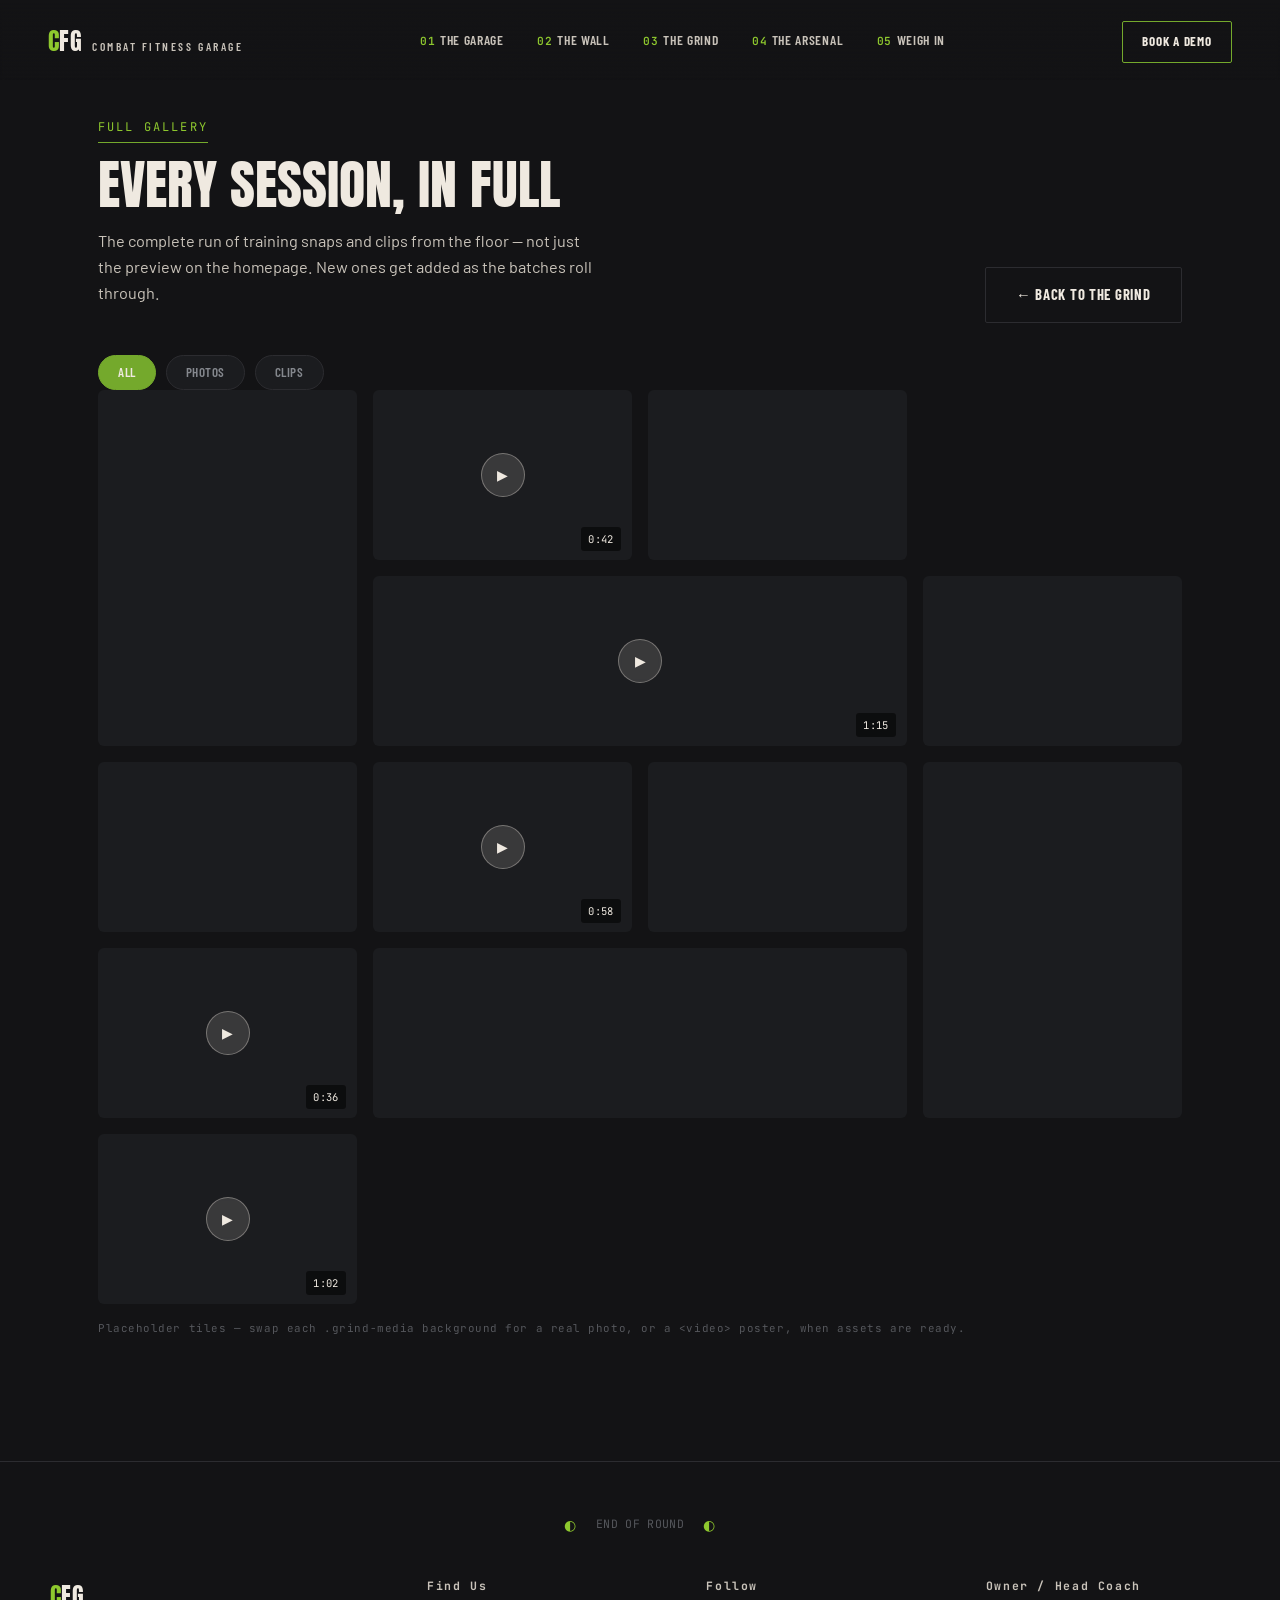
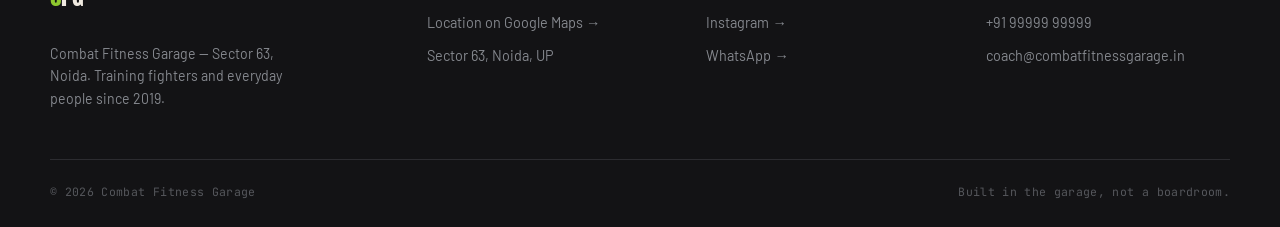
<file: gallery.html>
<!DOCTYPE html>
<html lang="en">
<head>
<meta charset="UTF-8">
<meta name="viewport" content="width=device-width, initial-scale=1.0">
<title>Full Gallery — Combat Fitness Garage</title>
<meta name="description" content="Every training photo and clip from Combat Fitness Garage — MMA, Boxing, BJJ, Wrestling, Kickboxing and strength.">

<link rel="preconnect" href="https://fonts.googleapis.com">
<link rel="preconnect" href="https://fonts.gstatic.com" crossorigin>
<link href="https://fonts.googleapis.com/css2?family=Anton&family=Barlow:wght@400;500;600;700;800&family=Barlow+Condensed:wght@500;600;700&family=JetBrains+Mono:wght@400;500;700&display=swap" rel="stylesheet">

<link rel="stylesheet" href="styles.css">
</head>
<body class="is-loaded">

<!-- ================= NAV ================= -->
<header class="nav" id="siteNav">
  <a href="index.html#top" class="nav-brand">
    <span class="nav-brand-mark"><span class="mark-c">C</span><span class="mark-fg">FG</span></span>
    <span class="nav-brand-full">COMBAT&nbsp;FITNESS&nbsp;GARAGE</span>
  </a>
  <nav class="nav-links">
    <a href="index.html#garage"><span class="nl-num">01</span>The Garage</a>
    <a href="index.html#wall"><span class="nl-num">02</span>The Wall</a>
    <a href="index.html#grind"><span class="nl-num">03</span>The Grind</a>
    <a href="index.html#arsenal"><span class="nl-num">04</span>The Arsenal</a>
    <a href="index.html#weighin"><span class="nl-num">05</span>Weigh In</a>
  </nav>
  <a href="index.html#weighin" class="nav-cta">Book a Demo</a>
  <button class="nav-burger" id="navBurger" aria-label="Open menu">
    <span></span><span></span><span></span>
  </button>
</header>

<!-- ================= GALLERY HEADER ================= -->
<section class="round gallery-header">
  <div class="round-head">
    <span class="round-tag mono">FULL GALLERY</span>
    <h2 class="round-title">Every Session, In Full</h2>
    <p class="round-desc">The complete run of training snaps and clips from the floor — not just the preview on the homepage. New ones get added as the batches roll through.</p>
  </div>
  <a href="index.html#grind" class="btn btn-ghost">
    <span>← Back to The Grind</span>
  </a>
</section>

<!-- ================= FULL GALLERY GRID ================= -->
<section class="round gallery-body">
  <div class="grind-filters" role="tablist" aria-label="Filter highlights">
    <button type="button" class="grind-filter is-active" data-filter="all">All</button>
    <button type="button" class="grind-filter" data-filter="photo">Photos</button>
    <button type="button" class="grind-filter" data-filter="video">Clips</button>
  </div>

  <div class="gallery-grid" id="galleryGrid">

    <figure class="grind-tile g-tall" data-type="photo">
      <div class="grind-media grind-ph-1"></div>
      <figcaption>Sunrise conditioning batch <span class="mono">· 6 AM</span></figcaption>
    </figure>

    <figure class="grind-tile" data-type="video">
      <div class="grind-media grind-ph-2">
        <span class="grind-play" aria-hidden="true">▶</span>
        <span class="grind-duration mono">0:42</span>
      </div>
      <figcaption>Pad-work combo breakdown</figcaption>
    </figure>

    <figure class="grind-tile" data-type="photo">
      <div class="grind-media grind-ph-3"></div>
      <figcaption>First class nerves, week one</figcaption>
    </figure>

    <figure class="grind-tile g-wide" data-type="video">
      <div class="grind-media grind-ph-4">
        <span class="grind-play" aria-hidden="true">▶</span>
        <span class="grind-duration mono">1:15</span>
      </div>
      <figcaption>Live sparring — Saturday open mat</figcaption>
    </figure>

    <figure class="grind-tile" data-type="photo">
      <div class="grind-media grind-ph-5"></div>
      <figcaption>Hand-wrap ritual, pre-session</figcaption>
    </figure>

    <figure class="grind-tile" data-type="photo">
      <div class="grind-media grind-ph-6"></div>
      <figcaption>Strength floor, heavy day</figcaption>
    </figure>

    <figure class="grind-tile" data-type="video">
      <div class="grind-media grind-ph-7">
        <span class="grind-play" aria-hidden="true">▶</span>
        <span class="grind-duration mono">0:58</span>
      </div>
      <figcaption>Footwork drill, beginner batch</figcaption>
    </figure>

    <figure class="grind-tile" data-type="photo">
      <div class="grind-media grind-ph-8"></div>
      <figcaption>Cooldown &amp; mobility work</figcaption>
    </figure>

    <figure class="grind-tile g-tall" data-type="photo">
      <div class="grind-media grind-ph-9"></div>
      <figcaption>BJJ mat time, evening batch</figcaption>
    </figure>

    <figure class="grind-tile" data-type="video">
      <div class="grind-media grind-ph-10">
        <span class="grind-play" aria-hidden="true">▶</span>
        <span class="grind-duration mono">0:36</span>
      </div>
      <figcaption>Wrestling clinch drills</figcaption>
    </figure>

    <figure class="grind-tile g-wide" data-type="photo">
      <div class="grind-media grind-ph-11"></div>
      <figcaption>Kickboxing pad rounds, Friday session</figcaption>
    </figure>

    <figure class="grind-tile" data-type="video">
      <div class="grind-media grind-ph-12">
        <span class="grind-play" aria-hidden="true">▶</span>
        <span class="grind-duration mono">1:02</span>
      </div>
      <figcaption>Post-class team huddle</figcaption>
    </figure>

  </div>

  <p class="grind-note mono">Placeholder tiles — swap each .grind-media background for a real photo, or a &lt;video&gt; poster, when assets are ready.</p>
</section>

<!-- ================= FOOTER — THE CORNER ================= -->
<footer class="footer" id="corner">
  <div class="footer-bell-row">
    <span class="footer-bell mono">◐</span>
    <span class="mono">END OF ROUND</span>
    <span class="footer-bell mono">◐</span>
  </div>

  <div class="footer-grid">
    <div class="footer-brand">
      <span class="nav-brand-mark"><span class="mark-c">C</span><span class="mark-fg">FG</span></span>
      <p>Combat Fitness Garage — Sector 63, Noida. Training fighters and everyday people since 2019.</p>
    </div>

    <div class="footer-col">
      <h4 class="mono">Find Us</h4>
      <a href="https://maps.google.com/?q=Combat+Fitness+Garage+Sector+63+Noida" target="_blank" rel="noopener">Location on Google Maps →</a>
      <a href="index.html#top">Sector 63, Noida, UP</a>
    </div>

    <div class="footer-col">
      <h4 class="mono">Follow</h4>
      <a href="https://instagram.com/combatfitnessgarage" target="_blank" rel="noopener">Instagram →</a>
      <a href="https://wa.me/919999999999" target="_blank" rel="noopener">WhatsApp →</a>
    </div>

    <div class="footer-col">
      <h4 class="mono">Owner / Head Coach</h4>
      <a href="tel:+919999999999">+91 99999 99999</a>
      <a href="mailto:coach@combatfitnessgarage.in">coach@combatfitnessgarage.in</a>
    </div>
  </div>

  <div class="footer-bottom mono">
    <span>© <span id="year"></span> Combat Fitness Garage</span>
    <span>Built in the garage, not a boardroom.</span>
  </div>
</footer>

<!--
  Self-contained script for this page only (nav burger, filters, footer year).
  Deliberately not sharing script.js: that file assumes homepage-only elements
  (booking form, preloader, hero counters) exist and isn't safe to include here.
-->
<script>
(() => {
  "use strict";

  const nav = document.getElementById("siteNav");
  const burger = document.getElementById("navBurger");
  burger.addEventListener("click", () => nav.classList.toggle("is-open"));
  nav.querySelectorAll(".nav-links a").forEach(a =>
    a.addEventListener("click", () => nav.classList.remove("is-open"))
  );

  const filters = document.querySelectorAll(".grind-filter");
  const tiles = document.querySelectorAll(".grind-tile");
  filters.forEach(btn => {
    btn.addEventListener("click", () => {
      filters.forEach(b => b.classList.remove("is-active"));
      btn.classList.add("is-active");
      const filter = btn.dataset.filter;
      tiles.forEach(tile => {
        const match = filter === "all" || tile.dataset.type === filter;
        tile.classList.toggle("is-filtered-out", !match);
      });
    });
  });

  document.getElementById("year").textContent = new Date().getFullYear();
})();
</script>
</body>
</html>
</file>
<file: styles.css>
/* =========================================================
   CFG — COMBAT FITNESS GARAGE
   Design tokens
   ========================================================= */
:root{
  --void:        #131315;
  --void-2:      #1b1c1f;
  --canvas:      #201f22;
  --line:        #2c2c30;
  --concrete:    #85888e;
  --concrete-lo: #55575c;
  --tape:        #efe9e0;
  --tape-dim:    #c9c3ba;
  --brand:       #74a92c;
  --brand-hi:    #8ec82e;
  --caution:     #e7b432;

  --f-display: "Anton", "Barlow Condensed", sans-serif;
  --f-body: "Barlow", sans-serif;
  --f-cond: "Barlow Condensed", sans-serif;
  --f-mono: "JetBrains Mono", monospace;

  --container: 1180px;
  --ease: cubic-bezier(.16,.84,.26,1);
  --ease-out-back: cubic-bezier(.2,1.2,.4,1);
}

*,*::before,*::after{ box-sizing:border-box; }
html{ scroll-behavior:smooth; }
html,body{ margin:0; padding:0; }

body{
  background:var(--void);
  color:var(--tape);
  font-family:var(--f-body);
  font-size:16px;
  line-height:1.6;
  -webkit-font-smoothing:antialiased;
  overflow-x:hidden;
}

img{ max-width:100%; display:block; }
a{ color:inherit; text-decoration:none; }
ul{ list-style:none; margin:0; padding:0; }
button{ font-family:inherit; cursor:pointer; }
input,select,textarea{ font-family:inherit; }

.mono{ font-family:var(--f-mono); letter-spacing:.03em; }

@media (prefers-reduced-motion: reduce){
  *,*::before,*::after{ animation-duration:.001ms !important; animation-iteration-count:1 !important; transition-duration:.001ms !important; scroll-behavior:auto !important; }
}

:focus-visible{
  outline:2px solid var(--caution);
  outline-offset:3px;
}

/* =========================================================
   PRELOADER — "seconds out" bell countdown
   ========================================================= */
.preloader{
  position:fixed; inset:0; z-index:200;
  background:var(--void);
  display:flex; align-items:center; justify-content:center;
  transition:opacity .6s var(--ease), visibility .6s var(--ease);
}
.preloader.is-hidden{ opacity:0; visibility:hidden; pointer-events:none; }
.preloader-inner{ text-align:center; }
.pl-word{
  display:block; font-family:var(--f-cond); font-weight:600;
  letter-spacing:.4em; text-transform:uppercase;
  font-size:.8rem; color:var(--concrete); margin-bottom:.75rem;
  opacity:0; animation:plFade .5s var(--ease) forwards;
}
.pl-count{
  display:block; font-family:var(--f-display); font-size:clamp(4rem,12vw,7rem);
  color:var(--tape); line-height:1;
}
@keyframes plFade{ to{ opacity:1; } }

/* =========================================================
   ROUND TIMER — top scroll progress, styled like a fight clock
   ========================================================= */
.round-timer{
  position:fixed; top:0; left:0; right:0; height:3px;
  background:var(--line); z-index:150;
}
.round-timer-fill{
  height:100%; width:0%;
  background:linear-gradient(90deg, var(--brand), var(--caution));
  transition:width .1s linear;
}

/* =========================================================
   NAV
   ========================================================= */
.nav{
  position:fixed; top:3px; left:0; right:0; z-index:120;
  display:flex; align-items:center; justify-content:space-between;
  padding:1.1rem clamp(1.25rem,4vw,3rem);
  background:linear-gradient(to bottom, rgba(19,19,21,.92), rgba(19,19,21,0));
  backdrop-filter:blur(2px);
}
.nav-brand{ display:flex; align-items:baseline; gap:.6rem; }
.nav-brand-mark{
  font-family:var(--f-display); font-size:1.5rem; letter-spacing:.02em;
}
.mark-c{ color:var(--brand-hi); }
.mark-fg{ color:var(--tape); }
.nav-brand-full{
  font-family:var(--f-cond); font-weight:600; font-size:.72rem;
  letter-spacing:.22em; color:var(--tape-dim);
}
.nav-links{ display:flex; gap:2.1rem; }
.nav-links a{
  position:relative; font-family:var(--f-cond); font-weight:600;
  font-size:.85rem; letter-spacing:.05em; text-transform:uppercase;
  color:var(--tape-dim); padding-bottom:4px;
  transition:color .25s var(--ease);
}
.nl-num{ font-family:var(--f-mono); color:var(--brand-hi); font-size:.7rem; margin-right:.4em; }
.nav-links a::after{
  content:""; position:absolute; left:0; bottom:0; height:2px; width:0;
  background:var(--caution); transition:width .3s var(--ease-out-back);
}
.nav-links a:hover{ color:var(--tape); }
.nav-links a:hover::after{ width:100%; }

.nav-cta{
  font-family:var(--f-cond); font-weight:700; font-size:.82rem;
  letter-spacing:.06em; text-transform:uppercase;
  border:1px solid var(--brand); color:var(--tape);
  padding:.6rem 1.2rem; border-radius:2px;
  transition:background .25s var(--ease), color .25s var(--ease), transform .2s var(--ease);
}
.nav-cta:hover{ background:var(--brand); transform:translateY(-2px); }

.nav-burger{ display:none; background:none; border:0; width:32px; height:22px; position:relative; }
.nav-burger span{
  position:absolute; left:0; right:0; height:2px; background:var(--tape);
  transition:transform .25s var(--ease), opacity .25s var(--ease);
}
.nav-burger span:nth-child(1){ top:0; }
.nav-burger span:nth-child(2){ top:10px; }
.nav-burger span:nth-child(3){ top:20px; }

/* =========================================================
   HERO
   ========================================================= */
.hero{
  position:relative; min-height:100vh;
  display:flex; flex-direction:column; align-items:center; justify-content:center;
  padding:8rem 1.5rem 3rem;
  overflow:hidden;
  text-align:center;
}
.hero-bg{ position:absolute; inset:0; z-index:0; }
.hero-stripe{
  position:absolute; top:-10%; height:130%; width:220px;
  background:var(--void-2); transform:skewX(-12deg);
  opacity:.6;
}
.hero-stripe.s1{ left:8%; }
.hero-stripe.s2{ left:72%; background:var(--canvas); opacity:.45; }
.hero-grain{
  position:absolute; inset:0;
  background-image:radial-gradient(circle at 1px 1px, rgba(255,255,255,.035) 1px, transparent 0);
  background-size:3px 3px;
}

.hero-tape{
  position:absolute; top:5.4rem; left:0; width:100%;
  background:var(--brand); color:var(--tape);
  font-family:var(--f-cond); font-weight:700; font-size:.72rem;
  letter-spacing:.18em; text-transform:uppercase;
  padding:.4rem 0; z-index:1;
  transform:rotate(-1.2deg) scale(1.03);
  white-space:nowrap; overflow:hidden;
}
.hero-tape span{
  display:inline-block; padding-left:100%;
  animation:marquee 22s linear infinite;
}
@keyframes marquee{ to{ transform:translateX(-100%); } }

.hero-content{ position:relative; z-index:2; max-width:820px; margin-top:1rem; }
.hero-eyebrow{
  font-family:var(--f-mono); font-size:.78rem; letter-spacing:.15em;
  color:var(--concrete); text-transform:uppercase; margin:0 0 1.1rem;
}
.hero-title{
  font-family:var(--f-display); font-weight:400;
  font-size:clamp(2.8rem, 9vw, 6.4rem);
  line-height:.94; letter-spacing:.01em;
  text-transform:uppercase; margin:0 0 1.4rem;
}
.hero-title span{ display:block; }
.hero-title-accent{
  background:linear-gradient(120deg, var(--brand-hi) 10%, var(--brand) 55%, #4c6b1f 100%);
  -webkit-background-clip:text; background-clip:text;
  color:transparent; -webkit-text-fill-color:transparent;
}

.hero-sub{
  font-size:1.06rem; color:var(--tape-dim); max-width:560px;
  margin:0 auto 2.2rem;
}

.hero-actions{ display:flex; gap:1rem; justify-content:center; flex-wrap:wrap; }

.btn{
  position:relative; display:inline-flex; align-items:center; justify-content:center;
  font-family:var(--f-cond); font-weight:700; font-size:.92rem;
  letter-spacing:.05em; text-transform:uppercase;
  padding:.95rem 1.9rem; border-radius:2px; border:1px solid transparent;
  overflow:hidden; isolation:isolate;
  transition:transform .2s var(--ease), box-shadow .2s var(--ease);
}
.btn span{ position:relative; z-index:2; }
.btn:active{ transform:scale(.96); }

.btn-primary{ background:var(--brand); color:var(--tape); }
.btn-primary::before{
  content:""; position:absolute; inset:0; z-index:1;
  background:var(--brand-hi);
  transform:translateY(101%); transition:transform .25s var(--ease);
}
.btn-primary:hover::before{ transform:translateY(0); }
.btn-primary:hover{ box-shadow:0 8px 24px -8px rgba(134,194,50,.5); }

.btn-ghost{ border-color:var(--line); color:var(--tape); }
.btn-ghost:hover{ border-color:var(--tape-dim); background:var(--void-2); }

.btn-block{ width:100%; }

/* impact ripple on click, added via JS */
.btn .impact{
  position:absolute; z-index:1; border-radius:50%;
  background:rgba(255,255,255,.35);
  transform:scale(0); animation:impact .5s ease-out forwards;
  pointer-events:none;
}
@keyframes impact{ to{ transform:scale(3); opacity:0; } }

/* Tale of the tape */
.tape-card{
  position:relative; z-index:2; margin-top:3.2rem;
  background:rgba(27,28,31,.75); border:1px solid var(--line);
  backdrop-filter:blur(6px);
  border-radius:3px; padding:1.4rem clamp(1rem,4vw,2.6rem);
}
.tape-row{ display:flex; align-items:center; gap:clamp(1rem,3vw,2.6rem); flex-wrap:wrap; justify-content:center; }
.tape-stat{ display:flex; flex-direction:column; align-items:center; min-width:90px; }
.tape-num{
  font-family:var(--f-mono); font-weight:700; font-size:clamp(1.6rem,4vw,2.1rem);
  color:var(--caution);
}
.tape-label{
  font-family:var(--f-cond); font-size:.72rem; letter-spacing:.1em;
  text-transform:uppercase; color:var(--concrete); margin-top:.2rem;
}
.tape-div{ width:1px; height:32px; background:var(--line); }

.scroll-cue{
  position:absolute; bottom:1.6rem; left:50%; transform:translateX(-50%);
  display:flex; flex-direction:column; align-items:center; gap:.5rem;
  font-family:var(--f-mono); font-size:.65rem; letter-spacing:.2em;
  color:var(--concrete-lo); text-transform:uppercase; z-index:2;
}
.scroll-cue span{
  width:1px; height:26px; background:linear-gradient(var(--concrete-lo), transparent);
  animation:cueMove 1.8s var(--ease) infinite;
}
@keyframes cueMove{ 0%{ opacity:0; transform:scaleY(.3); transform-origin:top;} 40%{opacity:1; transform:scaleY(1); transform-origin:top;} 100%{opacity:0; transform:scaleY(1); transform-origin:bottom;} }

/* =========================================================
   PAGE-LOAD STAGGERED REVEAL (hero)
   ========================================================= */
.reveal{
  opacity:0; transform:translateY(26px);
}
body.is-loaded .reveal{
  animation:revealUp .8s var(--ease) forwards;
}
body.is-loaded .reveal[data-delay="0"]{ animation-delay:.05s; }
body.is-loaded .reveal[data-delay="1"]{ animation-delay:.18s; }
body.is-loaded .reveal[data-delay="2"]{ animation-delay:.30s; }
body.is-loaded .reveal[data-delay="3"]{ animation-delay:.42s; }
body.is-loaded .reveal[data-delay="4"]{ animation-delay:.58s; }
body.is-loaded .reveal[data-delay="5"]{ animation-delay:.72s; }
body.is-loaded .reveal[data-delay="6"]{ animation-delay:.9s; }
@keyframes revealUp{ to{ opacity:1; transform:translateY(0); } }

/* Scroll-triggered reveals (generic) */
.reveal-on-scroll{ opacity:0; transform:translateY(30px); transition:opacity .7s var(--ease), transform .7s var(--ease); }
.reveal-on-scroll.is-visible{ opacity:1; transform:translateY(0); }

/* =========================================================
   ROUND SECTIONS — shared
   ========================================================= */
.round{ padding:7rem clamp(1.25rem,4vw,3rem); max-width:var(--container); margin:0 auto; }

/* Full gallery page — header/body spacing (no hero above it) */
.gallery-header{
  display:flex; align-items:flex-end; justify-content:space-between; gap:2rem; flex-wrap:wrap;
  padding-bottom:2rem;
}
.gallery-header .round-head{ margin-bottom:0; }
.gallery-body{ padding-top:0; }
.round-head{ margin-bottom:3.2rem; max-width:640px; }
.round-head-light{ max-width:680px; }
.round-tag{
  display:inline-block; font-size:.75rem; color:var(--brand-hi);
  letter-spacing:.18em; margin-bottom:.9rem;
  border-bottom:1px solid var(--brand); padding-bottom:.3rem;
}
.round-title{
  font-family:var(--f-display); font-weight:400; text-transform:uppercase;
  font-size:clamp(2.2rem,5vw,3.4rem); line-height:1; margin:0 0 .8rem;
}
.round-desc{ color:var(--tape-dim); font-size:1.02rem; max-width:56ch; }

/* =========================================================
   ROUND 01 — THE GARAGE
   ========================================================= */
.round-garage{ background:var(--void); }
.garage-grid{ display:grid; grid-template-columns:1.15fr .85fr; gap:clamp(2rem,5vw,4rem); align-items:start; }
.garage-lede{ font-size:1.2rem; color:var(--tape); font-weight:500; margin:0 0 1.1rem; }
.garage-copy > p{ color:var(--tape-dim); }

.garage-pillars{ margin-top:2.4rem; display:flex; flex-direction:column; gap:1.6rem; }
.pillar{ display:grid; grid-template-columns:44px 1fr; gap:1rem; align-items:start; padding-top:1.2rem; border-top:1px solid var(--line); }
.pillar-mark{ color:var(--caution); font-size:.85rem; padding-top:.15rem; }
.pillar h3{ font-family:var(--f-cond); font-weight:700; font-size:1.05rem; margin:0 0 .3rem; text-transform:uppercase; letter-spacing:.02em; }
.pillar p{ margin:0; color:var(--concrete); font-size:.94rem; }

.garage-visual{ position:sticky; top:6rem; }
.visual-frame{
  background:var(--void-2); border:1px solid var(--line); border-radius:4px;
  padding:2.4rem 1.6rem; position:relative; overflow:hidden;
  min-height:380px; display:flex; align-items:center; justify-content:center;
}
.visual-frame::before{
  content:""; position:absolute; inset:0;
  background:
    repeating-linear-gradient(135deg, rgba(255,255,255,.025) 0 2px, transparent 2px 14px);
}
.visual-bagline{ display:flex; gap:2.4rem; position:relative; z-index:1; }
.bag{
  width:34px; height:120px; border-radius:16px;
  background:linear-gradient(180deg, var(--brand) 0%, #33420f 100%);
  position:relative; box-shadow:inset -6px 0 10px rgba(0,0,0,.35);
  animation:swing 3.4s ease-in-out infinite;
  transform-origin:top center;
}
.bag::before{ content:""; position:absolute; top:-22px; left:50%; width:2px; height:22px; background:var(--concrete-lo); transform:translateX(-50%); }
.bag:nth-child(2){ animation-delay:.5s; height:150px; }
.bag:nth-child(3){ animation-delay:1s; height:100px; }
@keyframes swing{ 0%,100%{ transform:rotate(-4deg); } 50%{ transform:rotate(4deg); } }

/* Photo slideshow — sits above the bags; each slide fades to fully
   transparent between photos, so the swinging bags show through the gap */
.visual-slideshow{ position:absolute; inset:0; z-index:2; }
.visual-slide{
  position:absolute; inset:0; width:100%; height:100%;
  object-fit:cover; opacity:0;
  transition:opacity 1s var(--ease);
}
.visual-slide.is-active{ opacity:1; }
.visual-slideshow::after{
  content:""; position:absolute; inset:0; z-index:3; pointer-events:none;
  background:linear-gradient(180deg, rgba(19,19,21,0) 55%, rgba(19,19,21,.85) 100%);
}

.visual-tape-strip{
  position:absolute; z-index:4; bottom:1.2rem; left:50%; transform:translateX(-50%);
  font-size:.62rem; letter-spacing:.13em; color:var(--concrete);
  background:var(--void); padding:.35rem .8rem; border:1px solid var(--line); border-radius:2px;
  white-space:nowrap; max-width:calc(100% - 2rem); overflow:hidden; text-overflow:ellipsis;
}

/* =========================================================
   ROUND 02 — THE WALL (achievements, horizontal drag)
   ========================================================= */
.round-wall{ background:var(--void-2); max-width:none; padding-left:0; padding-right:0; }
.round-wall .round-head{ padding:0 clamp(1.25rem,4vw,3rem); max-width:680px; margin-left:auto; margin-right:auto; text-align:left; }
.wall-track-wrap{ position:relative; margin-top:2.6rem; }
.wall-track{
  display:flex; gap:1.4rem; overflow-x:auto; scroll-snap-type:x proximity;
  padding:.5rem clamp(1.25rem,4vw,3rem) 1.5rem;
  scrollbar-width:thin; scrollbar-color:var(--line) transparent;
  cursor:grab;
}
.wall-track:active{ cursor:grabbing; }
.wall-track::-webkit-scrollbar{ height:6px; }
.wall-track::-webkit-scrollbar-thumb{ background:var(--line); border-radius:3px; }

.card-record{
  flex:0 0 300px; scroll-snap-align:start;
  background:var(--void); border:1px solid var(--line); border-radius:4px;
  padding:1.6rem; position:relative; overflow:hidden;
  min-height:230px; display:flex; flex-direction:column; justify-content:flex-end;
  transition:transform .3s var(--ease-out-back), border-color .3s var(--ease);
}
.card-record:hover{ transform:translateY(-6px); border-color:var(--brand); }
.card-record:hover .record-bg img{ transform:scale(1.06); }

/* Achievement photo sits behind the copy; scrim keeps captions/headings legible */
.record-bg{ position:absolute; inset:0; z-index:0; }
.record-bg img{
  position:absolute; inset:0; width:100%; height:100%; object-fit:cover;
  transition:transform .5s var(--ease);
}
.record-bg::after{
  content:""; position:absolute; inset:0; pointer-events:none;
  background:linear-gradient(180deg, rgba(19,19,21,.25) 0%, rgba(19,19,21,.55) 45%, rgba(15,16,18,.94) 100%);
}
.card-record > *:not(.record-bg){ position:relative; z-index:1; }

.record-year{ color:var(--caution); font-size:.78rem; }
.card-record h3{ font-family:var(--f-cond); font-weight:700; font-size:1.12rem; line-height:1.25; margin:.6rem 0 .6rem; text-transform:uppercase; }
.card-record p{ color:var(--tape-dim); font-size:.9rem; margin:0 0 1.1rem; }
.record-tag{
  display:inline-block; font-family:var(--f-mono); font-size:.68rem;
  letter-spacing:.08em; color:var(--tape); background:rgba(27,28,31,.75);
  border:1px solid var(--line); padding:.25rem .6rem; border-radius:20px;
  backdrop-filter:blur(2px);
}

/* International medalist — pinned, distinct */
.card-record-intl{ border-color:var(--caution); }
.card-record-intl:hover{ border-color:var(--caution); }
.card-record-intl .record-bg::after{
  background:linear-gradient(180deg, rgba(36,29,16,.25) 0%, rgba(36,29,16,.55) 45%, rgba(20,16,8,.94) 100%);
}
.record-intl-badge{
  display:inline-block; font-size:.62rem; letter-spacing:.14em;
  color:var(--void); background:var(--caution);
  padding:.3rem .6rem; border-radius:20px; margin-bottom:.7rem;
}
.record-tag-intl{ border-color:var(--caution); color:var(--caution); }

.wall-fade{ position:absolute; top:0; bottom:1.5rem; width:60px; pointer-events:none; z-index:2; }
.wall-fade-l{ left:0; background:linear-gradient(90deg, var(--void-2), transparent); }
.wall-fade-r{ right:0; background:linear-gradient(-90deg, var(--void-2), transparent); }
.wall-hint{ text-align:center; font-size:.7rem; color:var(--concrete-lo); letter-spacing:.1em; margin:0 0 1rem; }

/* =========================================================
   ROUND 03 — THE GRIND (training snaps / highlights)
   ========================================================= */
.round-grind{ background:var(--void); }



.grind-top-row{
  display:flex; align-items:center; justify-content:space-between; gap:1rem;
  flex-wrap:wrap; margin-bottom:1.6rem;
}
.btn-gallery{ border-color:var(--brand); color:var(--tape); padding:.7rem 1.3rem; font-size:.82rem; }
.btn-gallery:hover{ background:var(--brand); border-color:var(--brand); }

.grind-filters{ display:flex; gap:.6rem; }
.grind-filter{
  background:var(--void-2); border:1px solid var(--line); color:var(--concrete);
  font-family:var(--f-cond); font-weight:600; font-size:.82rem; letter-spacing:.04em;
  text-transform:uppercase; padding:.55rem 1.2rem; border-radius:20px;
  transition:border-color .2s var(--ease), color .2s var(--ease), background .2s var(--ease);
}
.grind-filter:hover{ border-color:var(--concrete-lo); color:var(--tape); }
.grind-filter.is-active{ background:var(--brand); border-color:var(--brand); color:var(--tape); }

/* Homepage preview — compact horizontal-scroll track (keeps Arsenal/Weigh In in place) */
.grind-track-wrap{ position:relative; }
.grind-track{
  display:flex; gap:1rem; overflow-x:auto; scroll-snap-type:x proximity;
  padding:.3rem .1rem 1rem; cursor:grab;
  scrollbar-width:thin; scrollbar-color:var(--line) transparent;
}
.grind-track:active{ cursor:grabbing; }
.grind-track::-webkit-scrollbar{ height:6px; }
.grind-track::-webkit-scrollbar-thumb{ background:var(--line); border-radius:3px; }
.grind-track .grind-tile{ flex:0 0 260px; height:210px; scroll-snap-align:start; }

.grind-fade{ position:absolute; top:0; bottom:1rem; width:60px; pointer-events:none; z-index:2; }
.grind-fade-l{ left:0; background:linear-gradient(90deg, var(--void), transparent); }
.grind-fade-r{ right:0; background:linear-gradient(-90deg, var(--void), transparent); }

/* Full gallery page — static masonry grid (no scroll clipping needed, own page) */
.gallery-grid{
  display:grid; grid-template-columns:repeat(4, 1fr);
  grid-auto-rows:170px; gap:1rem;
}
.gallery-grid .grind-tile.g-wide{ grid-column:span 2; }
.gallery-grid .grind-tile.g-tall{ grid-row:span 2; }

.grind-tile{
  margin:0; position:relative; border-radius:6px; overflow:hidden;
  cursor:pointer;
  transition:transform .3s var(--ease), opacity .3s var(--ease);
}
.grind-tile.is-filtered-out{
  display:none;
}
.grind-tile:hover{ transform:scale(1.02); }
.grind-tile:hover .grind-media{ transform:scale(1.08); }

.grind-media{
  position:absolute; inset:0; transition:transform .5s var(--ease);
  display:flex; align-items:center; justify-content:center; gap:.5rem;
  background:var(--void-2); overflow:hidden;
}
/* Photos/video load from /Media (JPEG posters + MP4 clips), referenced directly in the HTML */
.grind-media img,
.grind-media video{
  position:absolute; inset:0; width:100%; height:100%;
  object-fit:cover; z-index:0;
}
.grind-play, .grind-duration{ position:relative; z-index:1; }

/* Tiles with a real, playable clip: hand off to native video controls
   instead of the decorative play icon, so clicks actually hit the player */
.grind-tile.has-video .grind-media{ cursor:default; }
.grind-tile.has-video video{ pointer-events:auto; }
.grind-tile.has-video figcaption{ pointer-events:none; }

.grind-play{
  width:44px; height:44px; border-radius:50%; background:rgba(239,233,224,.14);
  border:1px solid rgba(239,233,224,.35); color:var(--tape);
  display:flex; align-items:center; justify-content:center; font-size:.85rem;
  backdrop-filter:blur(3px); transition:background .2s var(--ease), transform .2s var(--ease);
  pointer-events:none;
}
.grind-tile:hover .grind-play{ background:var(--brand); border-color:var(--brand); transform:scale(1.08); }
.grind-duration{
  position:absolute; bottom:.6rem; right:.7rem; font-size:.66rem; color:var(--tape);
  background:rgba(0,0,0,.55); padding:.2rem .45rem; border-radius:3px;
}
.grind-tile figcaption{
  position:absolute; left:0; right:0; bottom:0; z-index:2;
  padding:.7rem .8rem .6rem; font-family:var(--f-cond); font-size:.82rem; color:var(--tape);
  background:linear-gradient(to top, rgba(0,0,0,.75), transparent);
  opacity:0; transform:translateY(6px);
  transition:opacity .25s var(--ease), transform .25s var(--ease);
}
.grind-tile:hover figcaption{ opacity:1; transform:translateY(0); }
.grind-note{ margin-top:1rem; font-size:.68rem; color:var(--concrete-lo); letter-spacing:.05em; }

/* =========================================================
   ROUND 04 — THE ARSENAL (packages)
   ========================================================= */
.round-arsenal .round-head{ text-align:left; }
.pkg-grid{ display:grid; grid-template-columns:repeat(3,1fr); gap:1.6rem; align-items:stretch; }

@media (max-width: 1180px) and (min-width: 981px){
  .pkg-grid{ grid-template-columns:repeat(2,1fr); }
}
.pkg-card{
  background:var(--void-2); border:1px solid var(--line); border-radius:6px;
  padding:2rem 1.7rem; display:flex; flex-direction:column;
  position:relative;
  transition:transform .35s var(--ease-out-back), border-color .3s var(--ease), box-shadow .35s var(--ease);
}
.pkg-card:hover{ transform:translateY(-8px) rotate(-.3deg); border-color:var(--concrete-lo); box-shadow:0 18px 40px -18px rgba(0,0,0,.6); }
.pkg-featured{ border-color:var(--brand); background:linear-gradient(180deg, #1d2410, var(--void-2) 40%); }
.pkg-featured:hover{ border-color:var(--brand-hi); transform:translateY(-10px) rotate(.3deg); }
.pkg-badge{
  position:absolute; top:-.8rem; right:1.6rem; background:var(--brand);
  color:var(--void); font-size:.65rem; letter-spacing:.1em; padding:.35rem .7rem; border-radius:20px;
}

.pkg-class{ color:var(--concrete-lo); font-size:.68rem; letter-spacing:.12em; }
.pkg-top h3{ font-family:var(--f-display); font-weight:400; text-transform:uppercase; font-size:1.9rem; margin:.4rem 0 .6rem; }
.pkg-desc{ color:var(--concrete); font-size:.92rem; margin:0 0 1.4rem; min-height:2.6em; }

.pkg-list{ display:flex; flex-direction:column; gap:.6rem; margin-bottom:1.6rem; }
.pkg-list li{
  font-size:.87rem; color:var(--tape-dim); padding-left:1.2rem; position:relative;
}
.pkg-list li::before{ content:"—"; position:absolute; left:0; color:var(--brand-hi); }

.pkg-plans{ display:flex; flex-direction:column; gap:.55rem; margin-bottom:1.6rem; }
.plan-opt{
  display:flex; align-items:center; gap:.7rem; padding:.6rem .8rem;
  border:1px solid var(--line); border-radius:4px; cursor:pointer;
  transition:border-color .2s var(--ease), background .2s var(--ease);
}
.plan-opt:hover{ border-color:var(--concrete-lo); }
.plan-opt input{ position:absolute; opacity:0; width:0; height:0; }
.plan-radio{
  width:15px; height:15px; border-radius:50%; border:2px solid var(--concrete-lo);
  flex:0 0 auto; position:relative; transition:border-color .2s var(--ease);
}
.plan-radio::after{
  content:""; position:absolute; inset:2px; border-radius:50%; background:var(--caution);
  transform:scale(0); transition:transform .18s var(--ease-out-back);
}
.plan-opt input:checked + .plan-radio{ border-color:var(--caution); }
.plan-opt input:checked + .plan-radio::after{ transform:scale(1); }
.plan-opt input:checked ~ .plan-label{ color:var(--tape); }
.plan-label{ font-family:var(--f-cond); font-size:.88rem; color:var(--tape-dim); flex:1; }
.plan-price{ font-size:.85rem; color:var(--tape); }

.btn-pkg{
  margin-top:auto; background:transparent; border:1px solid var(--concrete-lo); color:var(--tape);
  width:100%;
}
.btn-pkg:hover{ border-color:var(--tape); background:var(--void); }
.btn-pkg-primary{ background:var(--brand); border-color:var(--brand); }
.btn-pkg-primary:hover{ background:var(--brand-hi); border-color:var(--brand-hi); }

/* =========================================================
   ROUND 04 — WEIGH IN (booking)
   ========================================================= */
.round-weighin{ background:var(--void-2); }
.round-weighin .round-head{ text-align:left; }
.weighin-grid{ display:grid; grid-template-columns:1.5fr 1fr; gap:2.4rem; align-items:start; }

.booking-form{
  background:var(--void); border:1px solid var(--line); border-radius:6px;
  padding:2rem clamp(1.3rem,3vw,2.2rem);
}
.toggle-row{ display:flex; gap:.5rem; margin-bottom:1.6rem; background:var(--void-2); padding:.3rem; border-radius:5px; }
.toggle-btn{
  flex:1; background:none; border:0; color:var(--concrete); padding:.7rem .6rem;
  font-family:var(--f-cond); font-weight:600; font-size:.85rem; letter-spacing:.03em;
  text-transform:uppercase; border-radius:4px; transition:background .25s var(--ease), color .25s var(--ease);
}
.toggle-btn.is-active{ background:var(--brand); color:var(--tape); }
.toggle-btn[data-mode="fees"].is-active{ background:var(--caution); color:var(--void); }

/* mode-conditional fields — collapsed smoothly when hidden */
.mode-only{
  display:grid; grid-template-rows:1fr; opacity:1;
  transition:grid-template-rows .3s var(--ease), opacity .25s var(--ease), margin .3s var(--ease);
}
.mode-only > *{ overflow:hidden; min-height:0; }
.mode-only.is-hidden{
  grid-template-rows:0fr; opacity:0; margin:0 !important; pointer-events:none;
}
.mode-only.is-hidden label,
.mode-only.is-hidden input,
.mode-only.is-hidden select,
.mode-only.is-hidden .slot-grid{ margin:0; padding:0; border-width:0; }

/* time-slot pills */
.slot-grid{ display:grid; grid-template-columns:repeat(2,1fr); gap:.6rem; }
.slot-btn{
  background:var(--void-2); border:1px solid var(--line); color:var(--tape-dim);
  padding:.7rem .6rem; border-radius:4px; font-family:var(--f-mono); font-size:.82rem;
  transition:border-color .2s var(--ease), color .2s var(--ease), background .2s var(--ease), transform .15s var(--ease);
}
.slot-btn:hover{ border-color:var(--concrete-lo); color:var(--tape); }
.slot-btn.is-selected{
  border-color:var(--caution); background:rgba(231,180,50,.1); color:var(--tape);
  transform:translateY(-2px);
}

.form-row{ display:grid; grid-template-columns:1fr 1fr; gap:1.1rem; }
.field{ margin-bottom:1.1rem; }
.field label{ display:block; font-family:var(--f-cond); font-size:.8rem; letter-spacing:.05em; text-transform:uppercase; color:var(--tape-dim); margin-bottom:.45rem; }
.field .opt{ color:var(--concrete-lo); text-transform:none; letter-spacing:0; }
.field input, .field select, .field textarea{
  width:100%; background:var(--void-2); border:1px solid var(--line); color:var(--tape);
  padding:.75rem .9rem; border-radius:4px; font-size:.95rem;
  transition:border-color .2s var(--ease), box-shadow .2s var(--ease);
}
.field input:focus, .field select:focus, .field textarea:focus{
  outline:none; border-color:var(--caution); box-shadow:0 0 0 3px rgba(231,180,50,.12);
}
.field textarea{ resize:vertical; }
.form-note{ font-size:.78rem; color:var(--concrete-lo); margin:.9rem 0 0; text-align:center; }

.weighin-side{ display:flex; flex-direction:column; gap:1.2rem; position:sticky; top:6rem; }
.side-card{ background:var(--void); border:1px solid var(--line); border-radius:6px; padding:1.5rem 1.6rem; }
.side-card h3{ font-size:.78rem; color:var(--brand-hi); letter-spacing:.12em; margin:0 0 1rem; }
.side-list{ display:flex; flex-direction:column; gap:.7rem; }
.side-list li{ display:flex; justify-content:space-between; font-size:.88rem; color:var(--tape-dim); border-bottom:1px dashed var(--line); padding-bottom:.6rem; }
.side-list li span:first-child{ color:var(--concrete-lo); }
.side-card-accent{ background:linear-gradient(160deg, #1c2510, var(--void)); border-color:var(--brand); }
.side-card-accent p{ margin:0 0 1rem; color:var(--tape-dim); font-size:.9rem; }
.side-link{ display:block; font-family:var(--f-cond); font-weight:600; margin-bottom:.5rem; color:var(--tape); transition:color .2s var(--ease); }
.side-link:hover{ color:var(--caution); }

/* =========================================================
   SUCCESS MODAL
   ========================================================= */
.modal-overlay{
  position:fixed; inset:0; z-index:180; background:rgba(10,10,11,.78);
  display:flex; align-items:center; justify-content:center;
  opacity:0; visibility:hidden; transition:opacity .3s var(--ease), visibility .3s var(--ease);
  padding:1.5rem;
}
.modal-overlay.is-open{ opacity:1; visibility:visible; }
.modal-box{
  background:var(--void-2); border:1px solid var(--line); border-radius:8px;
  padding:2.4rem clamp(1.5rem,4vw,3rem); text-align:center; max-width:400px;
  transform:translateY(20px) scale(.96); transition:transform .35s var(--ease-out-back);
}
.modal-overlay.is-open .modal-box{ transform:translateY(0) scale(1); }
.modal-bell{ color:var(--caution); margin-bottom:1rem; display:flex; justify-content:center; }
.modal-overlay.is-open .modal-bell svg{ animation:ring .6s var(--ease) .1s; }
@keyframes ring{ 0%,100%{ transform:rotate(0);} 20%{transform:rotate(-14deg);} 40%{transform:rotate(11deg);} 60%{transform:rotate(-7deg);} 80%{transform:rotate(4deg);} }
.modal-box h3{ font-family:var(--f-display); font-weight:400; text-transform:uppercase; font-size:1.6rem; margin:0 0 .7rem; }
.modal-box p{ color:var(--tape-dim); font-size:.94rem; margin:0 0 1.6rem; }

/* =========================================================
   IMAGE PREVIEW LIGHTBOX — click any photo to view it full-size
   ========================================================= */
img.lightbox-img{ cursor:pointer; }

.lightbox-overlay{
  position:fixed; inset:0; z-index:190; background:rgba(10,10,11,.92);
  display:flex; align-items:center; justify-content:center;
  opacity:0; visibility:hidden; transition:opacity .3s var(--ease), visibility .3s var(--ease);
  padding:2rem;
}
.lightbox-overlay.is-open{ opacity:1; visibility:visible; }

.lightbox-figure{
  max-width:min(90vw, 1100px); max-height:88vh; margin:0;
  display:flex; flex-direction:column; align-items:center; gap:1rem;
  transform:scale(.96); transition:transform .35s var(--ease-out-back);
}
.lightbox-overlay.is-open .lightbox-figure{ transform:scale(1); }
.lightbox-figure img{
  max-width:100%; max-height:76vh; object-fit:contain;
  border-radius:6px; border:1px solid var(--line);
  box-shadow:0 30px 60px -20px rgba(0,0,0,.6);
}
.lightbox-figure figcaption{
  font-family:var(--f-cond); font-size:.95rem; color:var(--tape-dim);
  text-align:center; letter-spacing:.02em;
}

.lightbox-close, .lightbox-nav{
  position:absolute; z-index:2;
  background:rgba(27,28,31,.8); border:1px solid var(--line); color:var(--tape);
  border-radius:50%; display:flex; align-items:center; justify-content:center;
  transition:background .2s var(--ease), border-color .2s var(--ease), transform .2s var(--ease);
}
.lightbox-close:hover, .lightbox-nav:hover{ background:var(--brand); border-color:var(--brand); }

.lightbox-close{
  top:1.4rem; right:1.6rem; width:44px; height:44px; font-size:1.7rem; line-height:1;
}
.lightbox-close:hover{ transform:rotate(90deg); }

.lightbox-nav{ top:50%; transform:translateY(-50%); width:48px; height:48px; font-size:1.9rem; line-height:1; }
.lightbox-nav:hover{ transform:translateY(-50%) scale(1.08); }
.lightbox-prev{ left:1.6rem; }
.lightbox-next{ right:1.6rem; }

@media (max-width: 680px){
  .lightbox-nav{ width:40px; height:40px; font-size:1.5rem; }
  .lightbox-prev{ left:.6rem; }
  .lightbox-next{ right:.6rem; }
  .lightbox-close{ top:.8rem; right:.8rem; width:38px; height:38px; }
}

/* =========================================================
   FOOTER — THE CORNER
   ========================================================= */
.footer{ background:var(--void); border-top:1px solid var(--line); padding:3.2rem clamp(1.25rem,4vw,3rem) 1.6rem; }
.footer-bell-row{
  display:flex; align-items:center; justify-content:center; gap:1.2rem;
  color:var(--concrete-lo); font-size:.72rem; letter-spacing:.3em; margin-bottom:2.6rem;
}
.footer-bell{ color:var(--brand-hi); font-size:.9rem; }
.footer-grid{
  max-width:var(--container); margin:0 auto;
  display:grid; grid-template-columns:1.4fr 1fr 1fr 1fr; gap:2.2rem;
  padding-bottom:2.2rem; border-bottom:1px solid var(--line);
}
.footer-brand{ display:flex; flex-direction:column; gap:.8rem; }
.footer-brand p{ color:var(--concrete); font-size:.88rem; max-width:32ch; }
.footer-col{ display:flex; flex-direction:column; gap:.65rem; }
.footer-col h4{ font-size:.72rem; letter-spacing:.14em; color:var(--tape-dim); margin:0 0 .3rem; }
.footer-col a{ font-size:.9rem; color:var(--concrete); transition:color .2s var(--ease); }
.footer-col a:hover{ color:var(--caution); }
.footer-bottom{
  max-width:var(--container); margin:1.4rem auto 0; display:flex; justify-content:space-between;
  font-size:.72rem; color:var(--concrete-lo); flex-wrap:wrap; gap:.6rem;
}
.footer-credit a{ color:var(--concrete-lo); text-decoration:underline; text-underline-offset:2px; transition:color .2s var(--ease); }
.footer-credit a:hover{ color:var(--brand-hi); }

/* =========================================================
   RESPONSIVE
   ========================================================= */
@media (max-width: 980px){
  .garage-grid{ grid-template-columns:1fr; }
  .garage-visual{ position:static; order:-1; }
  .gallery-grid{ grid-template-columns:repeat(2,1fr); grid-auto-rows:200px; }
  .gallery-grid .grind-tile.g-wide{ grid-column:span 2; }
  .grind-track .grind-tile{ flex-basis:220px; height:190px; }
  .pkg-grid{ grid-template-columns:1fr; }
  .weighin-grid{ grid-template-columns:1fr; }
  .weighin-side{ position:static; }
  .footer-grid{ grid-template-columns:1fr 1fr; }
}

@media (max-width: 760px){
  .nav-links, .nav-cta{ display:none; }
  .nav-burger{ display:block; }
  .nav.is-open .nav-links{
    display:flex; flex-direction:column; position:fixed; top:0; right:0; bottom:0; width:78%;
    background:var(--void-2); padding:6rem 2rem; gap:1.8rem; box-shadow:-10px 0 30px rgba(0,0,0,.4);
  }
  .nav.is-open .nav-burger span:nth-child(1){ transform:translateY(10px) rotate(45deg); }
  .nav.is-open .nav-burger span:nth-child(2){ opacity:0; }
  .nav.is-open .nav-burger span:nth-child(3){ transform:translateY(-10px) rotate(-45deg); }
  .form-row{ grid-template-columns:1fr; }
  .tape-row{ gap:1.4rem; }
  .tape-div{ display:none; }
  .gallery-grid{ grid-template-columns:1fr 1fr; grid-auto-rows:150px; }
  .gallery-grid .grind-tile.g-tall{ grid-row:span 1; }
  .grind-track .grind-tile{ flex-basis:200px; height:170px; }
  .gallery-header{ flex-direction:column; align-items:flex-start; }
  .footer-grid{ grid-template-columns:1fr; }
  .footer-bottom{ flex-direction:column; text-align:center; }
}
</file>
